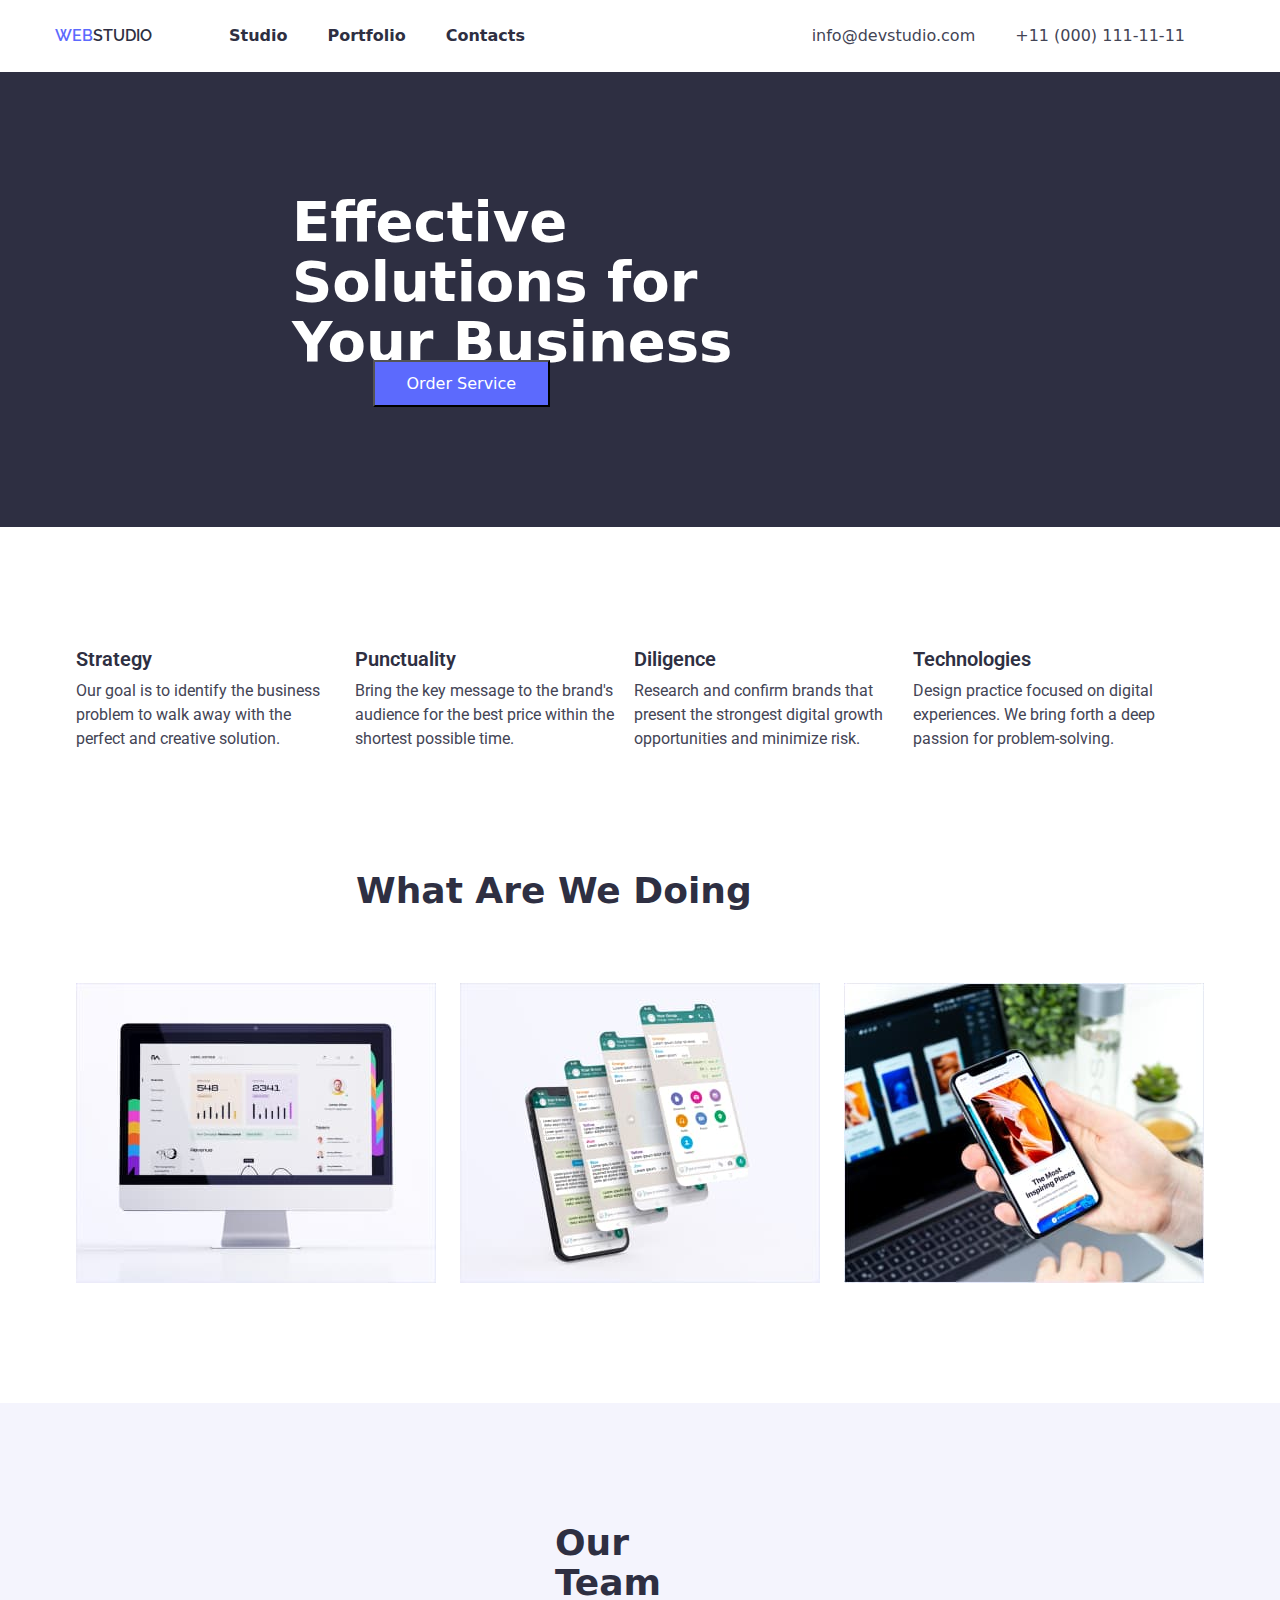
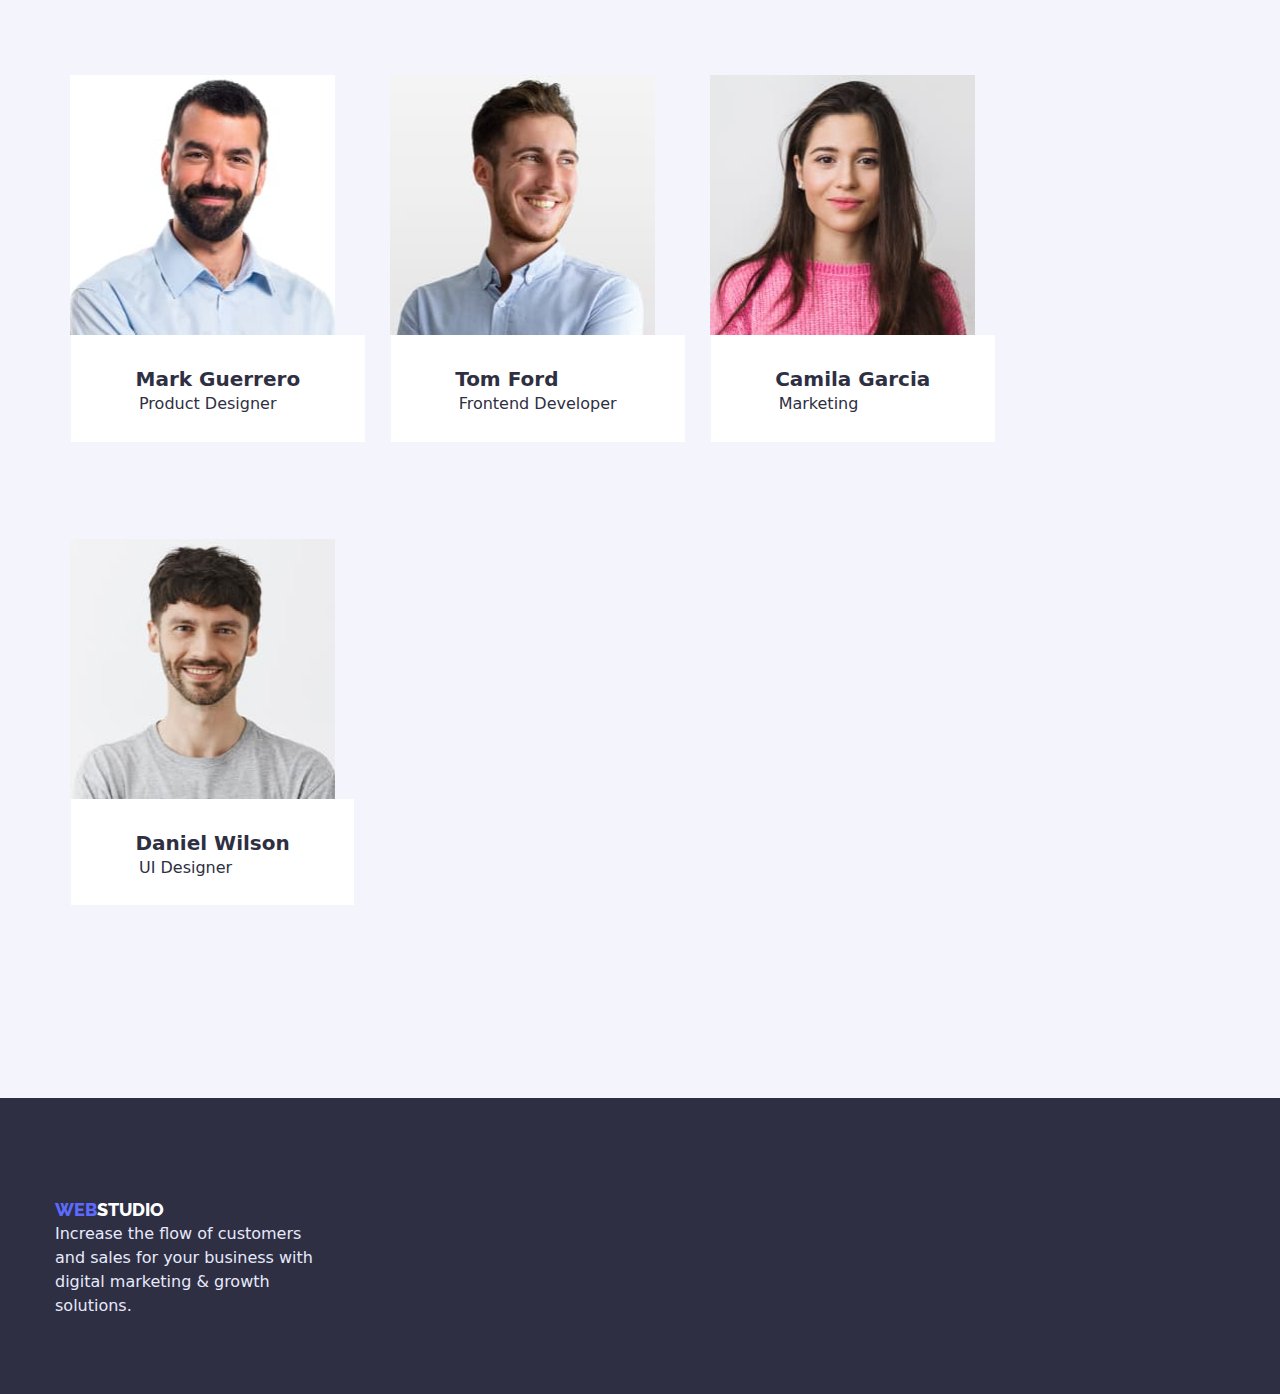
<file: index.html>
<!DOCTYPE html>
<html lang="en">
<head>
    <meta charset="UTF-8">
    <meta http-equiv="X-UA-Compatible" content="IE=edge">
    <meta name="viewport" content="width=device-width, initial-scale=1.0">
    <title>Main Page</title>
    <link rel="preconnect" href="https://fonts.googleapis.com"><link rel="preconnect" href="https://fonts.gstatic.com" crossorigin><link href="https://fonts.googleapis.com/css2?family=Raleway:wght@800&family=Roboto:wght@400;700&display=swap" rel="stylesheet">
    <link rel="stylesheet" href="./css/styles.css">
    <link rel="stylesheet" href="https://cdn.jsdelivr.net/npm/modern-normalize@1.1.0/modern-normalize.min.css">
</head>
<body>
    <main>
        <header class="container  header page-header-container">
            <nav class="page-nav">
                    <a href="" class=" studio link page-header  "><span class="web">Web</span>studio</a>
                    <ul class=" header-list list ">
                        <li class="header-list">
                            <a  class=" link page-header" href="index.html "> Studio</a></li>
                        <li class="header-list">
                            <a class=" link page-header " href=" portfolio.html "> Portfolio</a></li>
                        <li class="header-list">
                            <a class=" link page-header  " href="#contacts">Contacts</a></li>
            </ul>   
        </nav>
        <ul class="header-list list">
             <li class="header-link">
                <a class="Contacts page-header" href="mailto:info@devstudio.com">info@devstudio.com</a></li>
            <li class="header-link page-header">
                <a class="Contacts page-header" href="tel:+110001111111">+11 (000) 111-11-11</a></li>
        </ul> 
    </header> 
        <section class="solutions " id="studio">
            <div class="container" >
            <h1 class="solutions-title">
                Effective Solutions for Your Business
            </h1>
                <button type="button" class="btn btn-list">Order Service</button>
            </div>
            </section>
        <section class="skills ">
            <h2 class="visual skills">Our skills</h2>
            <div class="title-skills container2">
            <ul class="list-ul list ">
                    <li class="st-list">
                        <h3 class="title-list  ">Strategy</h3>
                        <p class="text "> Our goal is to identify the business problem to walk away with the perfect and creative solution.</p>
                    </li>
                    <li class="st-list">
                        <h3  class="title-list ">Punctuality</h3>
                     <p class="text"> Bring the key message to the brand's audience for the best price within the shortest possible time.</p>  
                    </li>
                    <li class="st-list">
                        <h3  class="title-list ">Diligence</h3>
                            <p class="text"> Research and confirm brands that present the strongest digital growth opportunities and minimize risk.</p></li>
                    <li class="st-list">
                        <h3  class="title-list ">Technologies</h3>
                      <p class="text">Design practice focused on digital experiences. We bring forth a deep passion for problem-solving.</p>  
                    </li>
                </ul>
            </div>  
            </section>
   
           <section class="foto">
            <div class="container2">
                <h2 class="kann-title">What are we doing</h2>
                <ul class="foto-list list">
                    <li class="foto-phone"><img src="./images/foto.jpg" alt="Laptop" width="360" height="300"></li>
                    <li class="foto-phone"><img src="./images/foto2.jpg" alt="Phones" width="360" height="300" ></li>
                    <li class="foto-phone"><img src="./images/foto3.jpg" alt="App in phone" width="360" height="300" ></li>
                </ul>
            </div>
            </section>
    <section class="team-title " >
        <div class="container">
   <h2 class="title-team ">Our Team </h2>
   <ul class="team-foto list container">
    <li class="team-title-foto"> 
        <img src="./images/foto4.jpg" alt="Product Designer" width="265" height="260">
     <div class="  empployees-card-contant-wrapper">
        <h3 class="name">Mark Guerrero</h3>
        <p class="work">Product Designer</p>
    </div>
    </li>
       <li class="team-title-foto"><img src="./images/foto5.jpg" alt="Frontend Developer" width="265" height="260">
        <div class="empployees-card-contant-wrapper">
        <h3 class="name">Tom Ford</h3>
        <p class="work">Frontend Developer</p>
    </div>
    </li> 
    <li class="team-title-foto"><img src="./images/foto6.jpg" alt="Marketing" width="265" height="260">
        <div class="empployees-card-contant-wrapper">
            <h3 class="name">Camila Garcia </h3>
            <p class="work">Marketing</p>
        </div>
    </li>
    <li class="team-title-foto" ><img src="./images/foto7.jpg" alt="UI Designer" width="265" height="260">
        <div class="empployees-card-contant-wrapper">
            <h3 class="name">Daniel Wilson</h3>
            <p class="work">UI Designer</p>
        </div> 
    </li>
   </ul>
</div>
    </section>
    </main>
    <footer class="footer " id="contacts">
        <div class="container">
                <a class=" studio-footer link footer-end list " href=""><span class="web2">Web</span>studio</a></li>
        <p class="end-text">Increase the flow of customers and sales for your business with digital marketing & growth solutions.</p>
    </div>
    </footer>
</body>
</file>
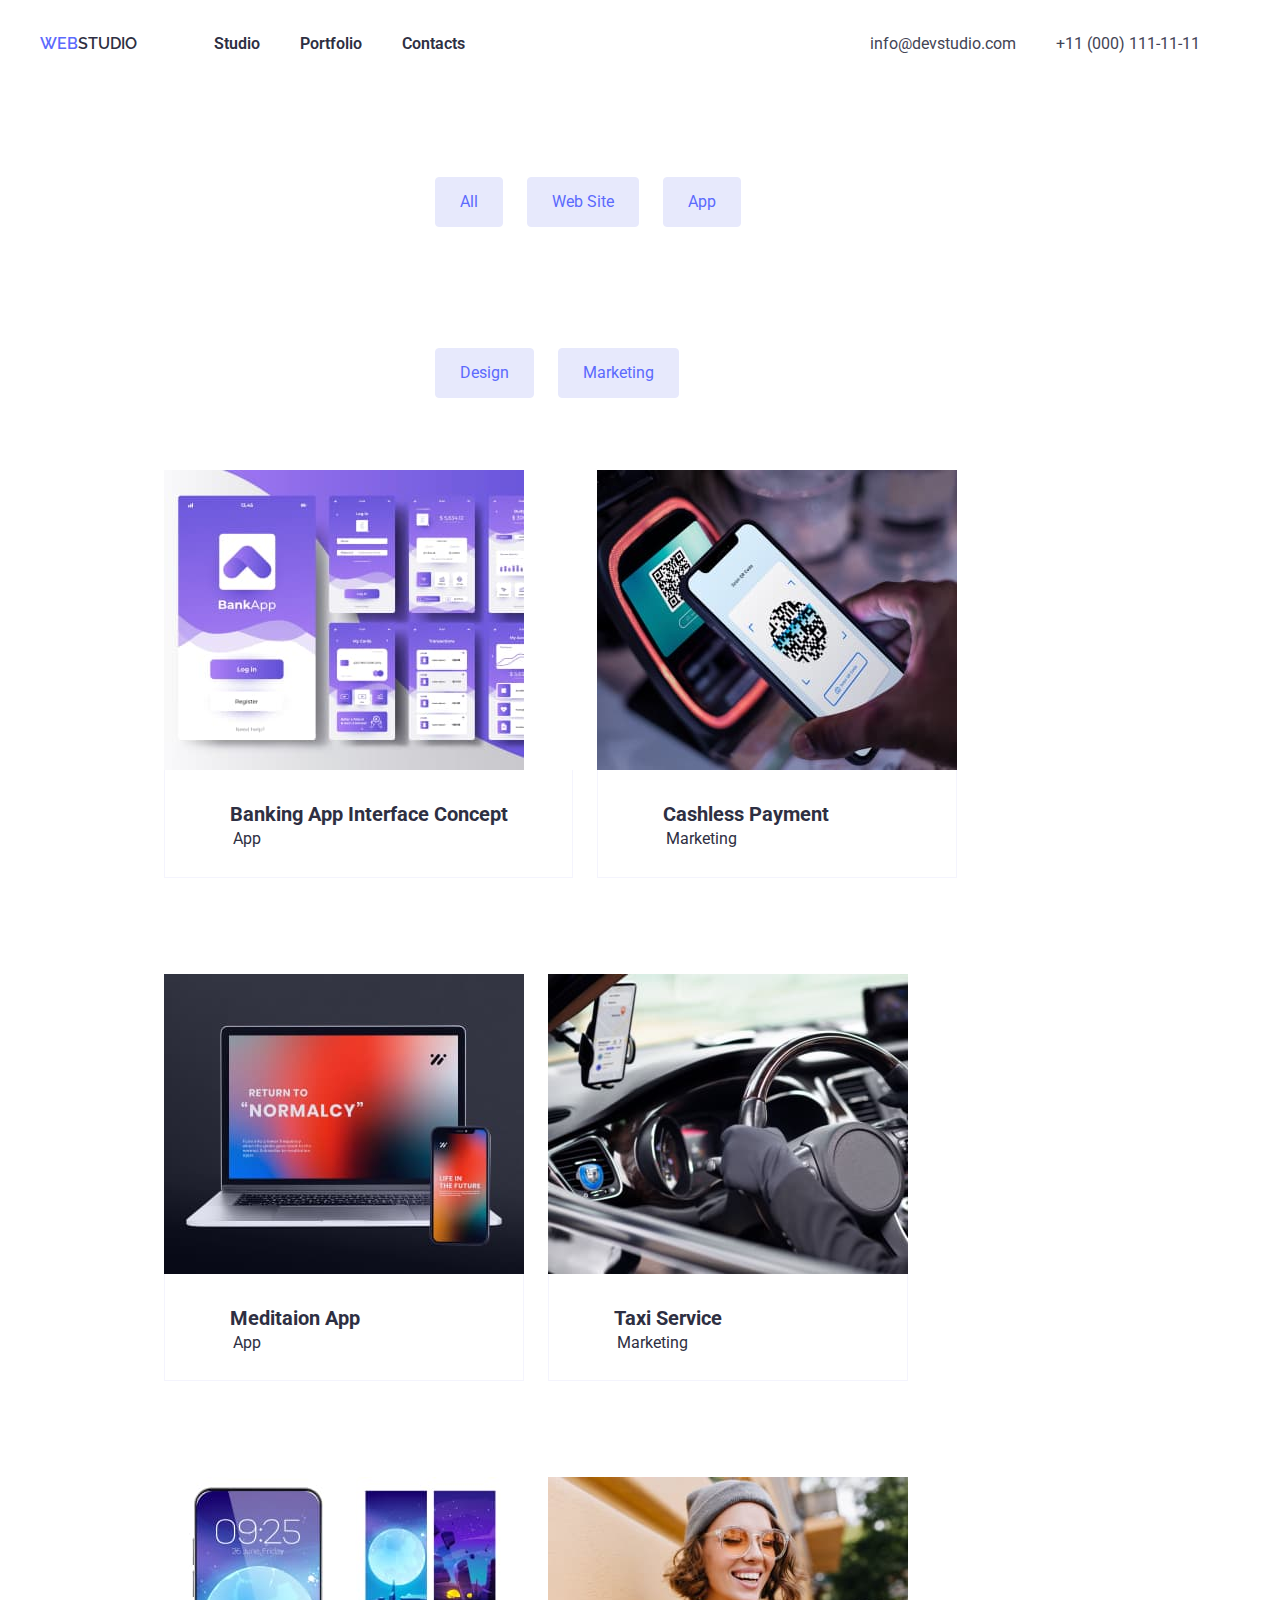
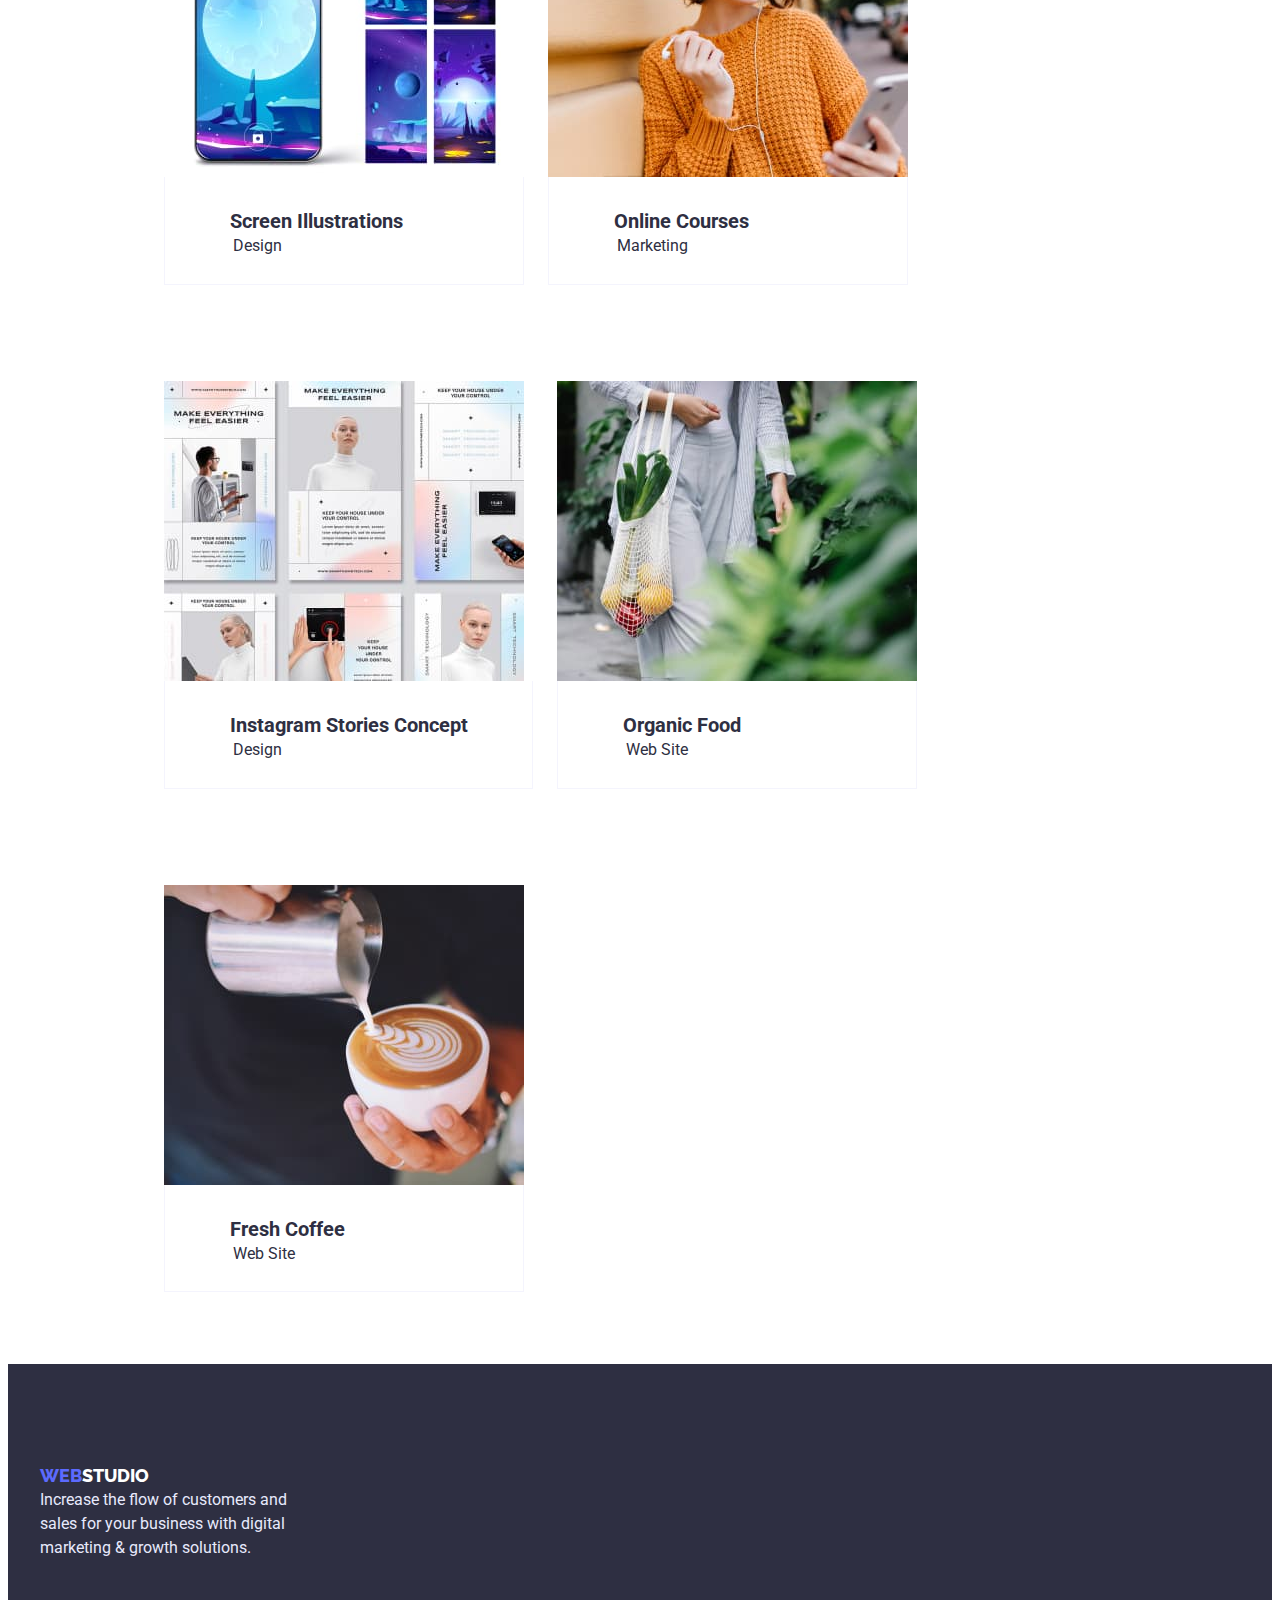
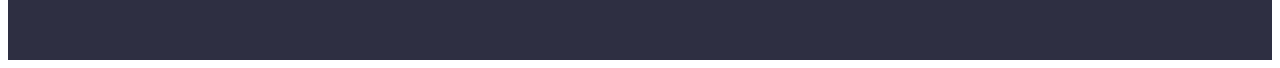
<file: portfolio.html>
<!DOCTYPE html>
<html lang="en">
<head>
    <meta charset="UTF-8">
    <meta http-equiv="X-UA-Compatible" content="IE=edge">
    <meta name="viewport" content="width=device-width, initial-scale=1.0">
    <title>Portfolio</title>
    <link rel="preconnect" href="https://fonts.googleapis.com">
    <link rel="preconnect" href="https://fonts.gstatic.com" crossorigin>
    <link href="https://fonts.googleapis.com/css2?family=Raleway:wght@800&family=Roboto:wght@400;700&display=swap" rel="stylesheet">
<link rel="stylesheet" href="./css/styles.css">
</head>
<body>
    <header class="page-header container  page-header-container header">
        <nav class="page-nav">
            <a href="" class=" studio link "><span class="web">Web</span>studio</a>
            <ul class=" header-list list ">
                <li class="header-list">
                    <a  class=" link" href="index.html "> Studio</a></li>
                <li class="header-list">
                    <a class=" link" href=" portfolio.html "> Portfolio</a></li>
                <li class="header-list">
                    <a class=" link" href="#contacts">Contacts</a></li>
            </ul>
        </nav>
            <ul class="header-list list ">
                <li class=" header-link">
                    <a class=" Contacts" href="mailto:info@devstudio.com">info@devstudio.com</a></li>
                <li class=" header-link">
                    <a class=" Contacts" href="tel:+110001111111">+11 (000) 111-11-11</a></li>
            </ul>
    </header>
    <main>
    <section class="button2">
        <h1 class="Button visual " id="portfolio">Button</h1>
         <ul class="list-button">
        <li><button type="button" class=" button button-list ">All</button></li>
        <li><button type="button" class=" button button-list ">Web Site</button></li>
       <li><button type="button" class=" button button-list ">App</button></li> 
       <li><button type="button" class=" button button-list ">Design</button></li> 
        <li><button type="button" class=" button button-list ">Marketing</button></li>
    </ul>
</section>
    <section class="foto-team">
             <ul class=" team-foto-list list" >
            <li class=" team-title-foto">
                <img src="./portfolio-images/foto.jpg" alt="Banking " width="360" height="300">
               <div class="empployees-card-contant-wrapper " >
                <h2  class=" name">Banking App Interface Concept</h2>
                <p class=" work">App</p>
               </div>
            </li>
            <li class="team-title-foto">
                <img src="./portfolio-images/phone.jpg" alt="phone" width="360" height="300">
                <div class="empployees-card-contant-wrapper">
                    <h2 class="name">Cashless Payment</h2>
                    <p class="work" >Marketing</p>
                </div>
            </li>
            <li class=" team-title-foto">
                <img src="./portfolio-images/Laptop.jpg" alt="Meditaion App" width="360" height="300">
                <div  class="empployees-card-contant-wrapper">
                    <h2 class="name">Meditaion App</h2>
                    <p class="work">App</p>
                </div>
            </li>
            <li class="team-title-foto">
                <img src="./portfolio-images/taxi.jpg" alt="Taxi" width="360" height="300">  
                <div class="empployees-card-contant-wrapper" >
                    <h3 class="name">Taxi Service</h3>
                    <p class="work">Marketing</p>
                </div>
            </li>
            <li class="team-title-foto" >
                <img src="./portfolio-images/screen.jpg" alt="Screen" width="360" height="300">
               <div class="empployees-card-contant-wrapper">
                <h3 class="name">Screen Illustrations</h3>
                <p class="work" >Design</p>
               </div>
            </li>
            <li class="team-title-foto">
                <img src="./portfolio-images/online.jpg" alt="Online Courses" width="360" height="300">
               <div class="empployees-card-contant-wrapper" >
                <h3 class="name">Online Courses</h3>
                <p class="work">Marketing</p>
               </div>
            </li>
            <li class="team-title-foto">
                <img src="./portfolio-images/instagram.jpg" alt="Instagram Stories" width="360" height="300">
             <div class="empployees-card-contant-wrapper">  
                <h3 class="name">Instagram Stories Concept</h3>
               <p class="work">Design</p>
            </div>
        </li>
            <li class="team-title-foto">
                <img src="./portfolio-images/organic.jpg" alt="Organic Food" width="360" height="300">
                <div class="empployees-card-contant-wrapper" >
                    <h3 class="name" >Organic Food</h3>
                    <p class="work">Web Site</p>
                </div>
            </li>
            <li class="team-title-foto">
                <img src="./portfolio-images/coffee.jpg" alt="Fresh Coffee" width="360" height="300"> 
                <div class="empployees-card-contant-wrapper" >
                    <h3 class="name" >Fresh Coffee</h3>
                    <p class="work">Web Site</p>
                </div>
            </li>   
        </ul>
    </section>
 </main>  
 <footer class="footer" id="contacts">
    <div class="container">
        <ul class="footer-end list">
            <li class="studio-footer">
                <a class=" studio-footer link" href=""><span class="web">Web</span>studio</a></li>
        </ul>
        <p class="end-text">Increase the flow of customers and sales for your business with digital marketing & growth solutions.</p>
    </div>
    </footer>  
</body>
</html>
</file>
<file: css/styles.css>
:root{
    --title-color : #2E2F42;
    --typle-color:#5c6afd;
    --while-color:#FFFFFF;
    --typle2-color:#434455;
    --while2-color:#E7E9FC;
    --while3-color:#F4F4FD;
    --blue-color:#4D5AE5;
    --title2-color:#AFB1B8;
}

h1,
h2,
h3,
p{
margin-top: 0%;
margin-bottom: 0%;
}

ul{
margin-top: 0%;
margin-bottom: 0%;
padding-left: 0%;
}
img{
display: block;
}
.container{
width: 1200px;
margin-left: auto;
margin-right: auto;
padding-left: 15px;
padding-right: 15px;
}
.container2{
    width: 1128px;
    margin-left: auto;
    margin-right: auto;
}
/*-------------HEADER-------------- */
.border{
    border-bottom: 1px solid var(--title2-color);
}
.studio{
    margin-right: 77px;
}
.header-list:not(:last-child) {
    margin-right: 40px;
}
.page-header-container{
    display: flex;
    align-items: center;
    justify-content: space-between;
}
.page-nav{
    display:flex;
    align-items: center;
}
.header-list{
    display: flex;
    align-items: center;
}
body{
    color:var(--title-color) ;
    font-family: 'Roboto',sans-serif;}
.web{
    color: var(--typle-color);
    text-transform: uppercase; 
    font-family: Raleway;
}
.studio{
    color:var(--title-color);
    text-transform: uppercase; 
    font-family: Raleway;
}
/*---------------BUTTON------------ */
.page-header{
    padding-top: 24px;
    padding-bottom: 24px;
}
.header-list :hover,
.header-list:focus{
color:var(--blue-color);
}

.button-list:hover,
.button-list:focus{  
    background-color:var(--blue-color);
    color: var(--while-color);}
.btn-list:focus,
.btn-list:hover{
    background-color: var(--blue-color);
    color:var(--while-color) ;
}
/* --------HEADER-------- */
.link{
    font-size: 16px;
    line-height:calc(24/16);
    color:var(--title-color);
    font-weight: 600;
}
.Contacts{
    font-size: 16px;
    line-height:calc(24/16);
    color:var(--typle2-color);
    text-decoration: none;
    margin-left: auto;
    margin-right: 40px;
}
/*--------------STUDIO---------- */
.solutions{
    padding-top:120px ;
    padding-bottom:120px;
    background:var(--title-color);
}
.foto-list{
    display: flex;
    flex-wrap: wrap;
    gap: 24px;
}
.solutions-title{
    font-size: 56px;
    line-height:calc(60/56);
    color:var(--while-color);
    width: 492px;
    height: 120px;
    margin-left:237px;
    margin-right: 237px;
}
/*-------------BUTTON------------- */
.btn{
      padding-top:12px; ;
      padding-bottom: 12px;
      padding-left:32px;
      padding-right: 32px;
    font-family:inherit;
        font-size: 16px;
        line-height: calc(19/16);
        cursor: pointer;
}
.btn{
    background-color: var(--typle-color); 
    color:var(--while-color);
    margin-top: 48px;
    margin-left: 317.5px;
    margin-right: 317.5px;
}
.button{
    padding-left:24px;
    padding-right:24px ;
    padding-top: 12px;
    padding-bottom:12px; ;
    font-family: inherit;
    font-size: 16px;
    line-height: calc(24/16);
    cursor: pointer;
    background: var(--while2-color);
    color:var(--typle-color);
    border: 1px solid var(--while2-color);
    border-radius: 4px;
    font-weight: 600px;
    margin-top: 97px;
}
.list-button{
    display: flex;
    flex-wrap: wrap;
    list-style: none;
    gap: 24px;
    margin-left: 427px;
    margin-right: 427px;
}
    /*------------PORTFOLIO------------- */
.visual{
        position: absolute;
        width: 1px;
        height: 1px;
        margin: -1px;
        border: 0;
        padding: 0;
        white-space:nowrap;
        clip-path: inset(100%);
        clip: rect(0 0 0 0);
        overflow: hidden;
    }
    /* ---------BUTTON--------- */
.Button{
        position: absolute;
        width: 1px;
        height: 1px;
        margin: -1px;
        border: 0;
        padding: 0;
        white-space:nowrap;
        clip-path: inset(100%);
        clip: rect(0 0 0 0);
        overflow: hidden; 
    }
    /* --------------STUDIO---------- */
.list-ul{
 outline: 1px solid var(--while-color);
 padding: 0%;
 margin: 0;
display: flex;
flex-wrap: wrap;
margin-top: 120px;
}
.text{
    margin-right: 15px;
}
.list-ul>.st-list{
    outline: 1px solid var(--while-color)   
}
    .title-team{
        font-size: 36px;
        line-height: calc(40/36);
        color:var(--title-color);
        margin-bottom: 72px;
        margin-left:500px;
        margin-right: 500px;
    }
.title-list{
        font-family: Roboto;
        font-weight: 600;
        font-size: 20px;
        line-height:calc(24/20);
        color:var(--title-color);
        margin-bottom:8px;
    }
.text{
        font-size: 16px;
        line-height:calc(24/16);
        color:var(--typle2-color);
        font-family:'Roboto';
        font-weight: 400;
        width: 264px;
    }

.foto{
        padding-top:120px ;
        padding-bottom: 120px;
    }
    /*-----------LIST-------- */
.list{
    list-style: none;
}
.link{
    text-decoration: none;
}
/* FOTO */
.kann-title{
    font-size: 36px;
    line-height:calc(40/36) ;
    color: var(--title-color);
    text-transform: capitalize;
    margin-bottom: 72px;
    margin-left:280px ;
    margin-right:280px ;
}
/*---------CONTACTS-----------*/
.empployees-card-contant-wrapper{
border: 1px solid var(--while3-color);
background-color: var(--while-color);
border-top: none;
padding-top: 32px;
padding-bottom: 32px;
}
.team-title{
    background:var(--while3-color);
    padding-top:120px;
    padding-bottom:120px;
}
.team-foto{
display: flex;
flex-wrap: wrap;
gap: 24px;
}
.team-foto-list{
    display: flex;
    flex-wrap: wrap;
    gap:24px;
    margin-left: 156px;
    margin-right:156px;
    padding-top:72px;
}
.team-title-foto{
font-size: 36px;
line-height:cal(40/36);
color:var(--title-color);
padding-bottom: 72px;
}
.title-foto{
    font-size: 36px;
    line-height:cal(40/36);
    color:var(--title-color);
    margin-bottom: 48px;
    margin-right: 24px;

}
.card{
    margin-bottom: 120px;
}
.empployees-card-contant{
    border: 1px solid var(--while3-color);
background-color: var(--while-color);
border-top: none;
padding-top: 32px;
padding-bottom: 32px;
padding-right: 26px;
padding-left: 16px;
}
.team{
    background-color:var(--while-color);
}
.name{
    font-size: 20px;
    line-height:calc(24/20);
    color:var(--title-color);
    padding-left:64.5px;
    padding-right: 64.5px;
}
.work{
    font-size: 16px;
    line-height: calc(16/24);
    color:var(--title-color) ; 
    padding-left:68px ;
    padding-right:68px ;
    margin-top: 8px;
}
/*----------FOOTER---------- */
.footer{
    background-color:var(--title-color);
    padding-top:100px;
    padding-bottom:100px ;
}
.web2{
    color: var(--typle-color);
    text-transform: uppercase; 
    font-family: Raleway;
}
.studio-footer{
    color: var(--while-color);
    font-size: 18px;
    line-height: calc(24/18);
    font-weight: 800;
    text-transform: uppercase; 
    font-family: Raleway;
}
.end-text{
    font-size: 16px;
    line-height:calc(24/16);
    color:var(--while2-color) ;
     width: 264px;
     height:72px;
    
}
</file>
